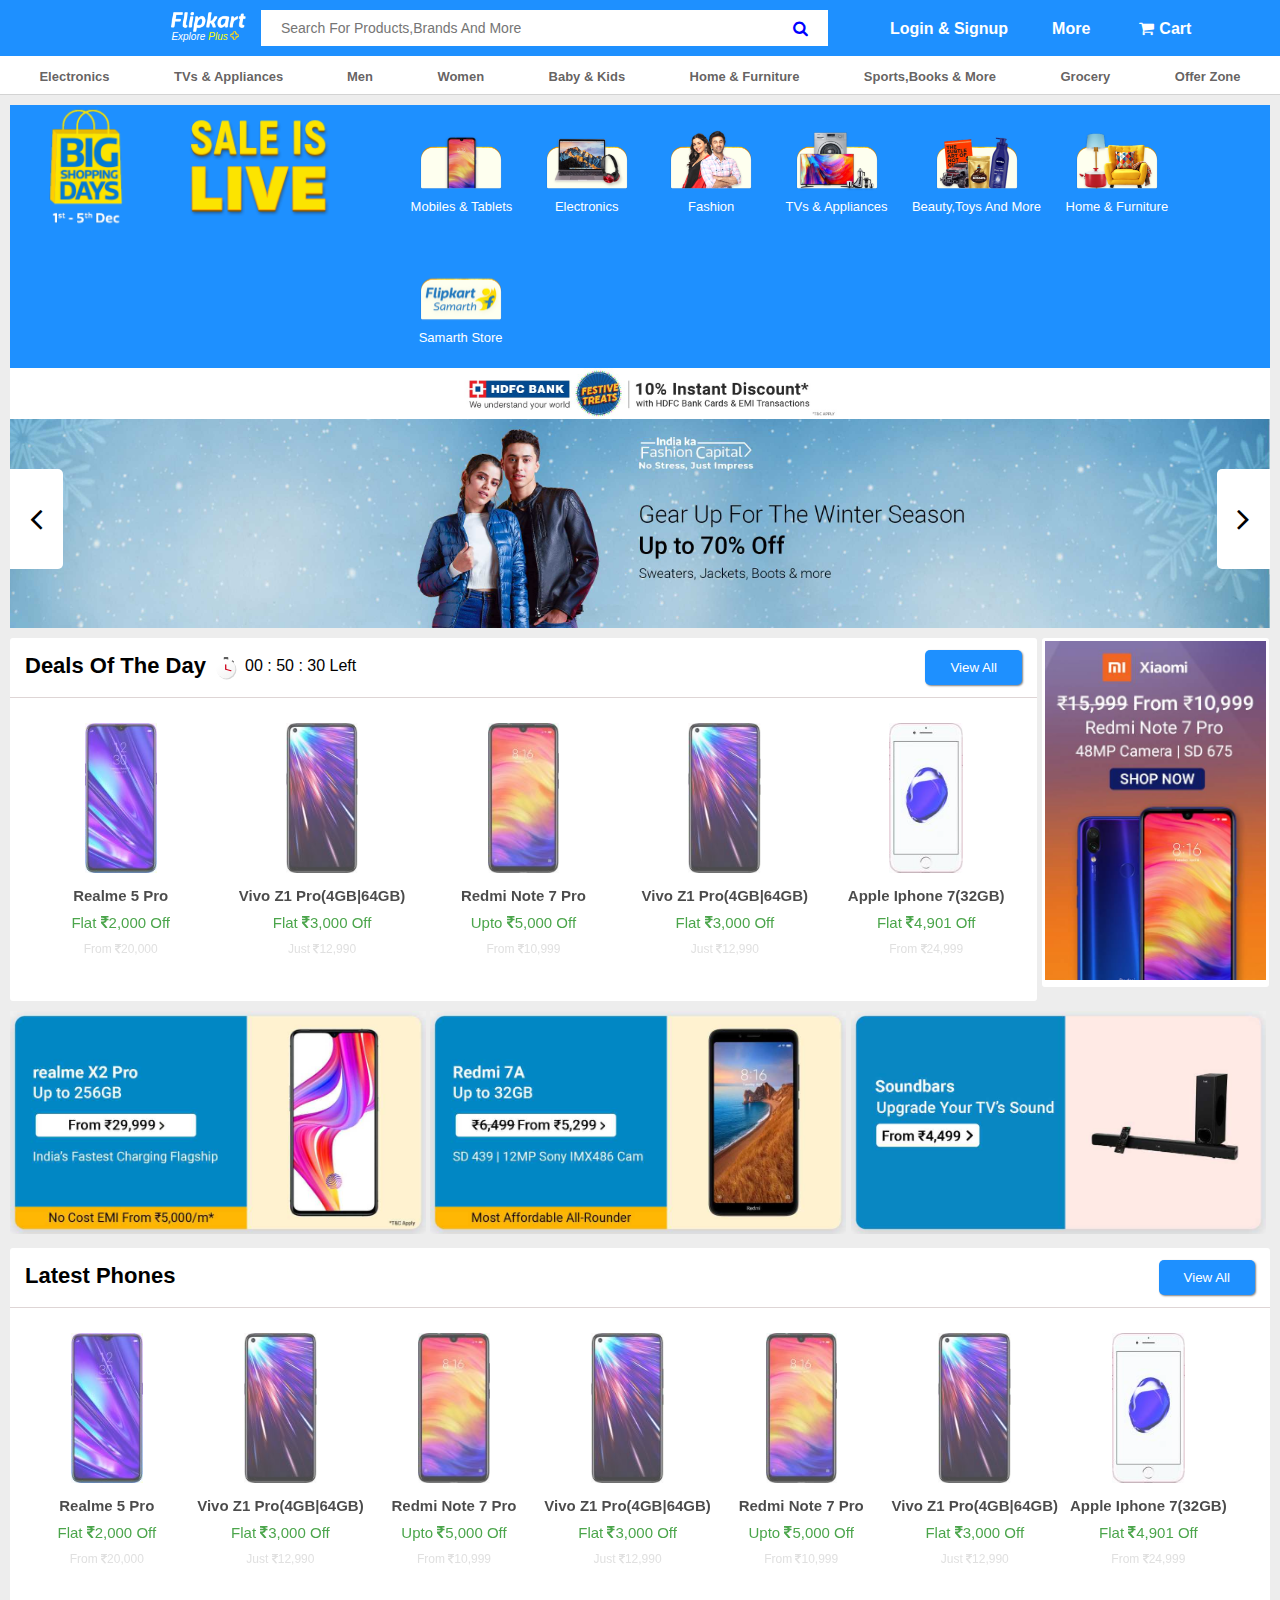
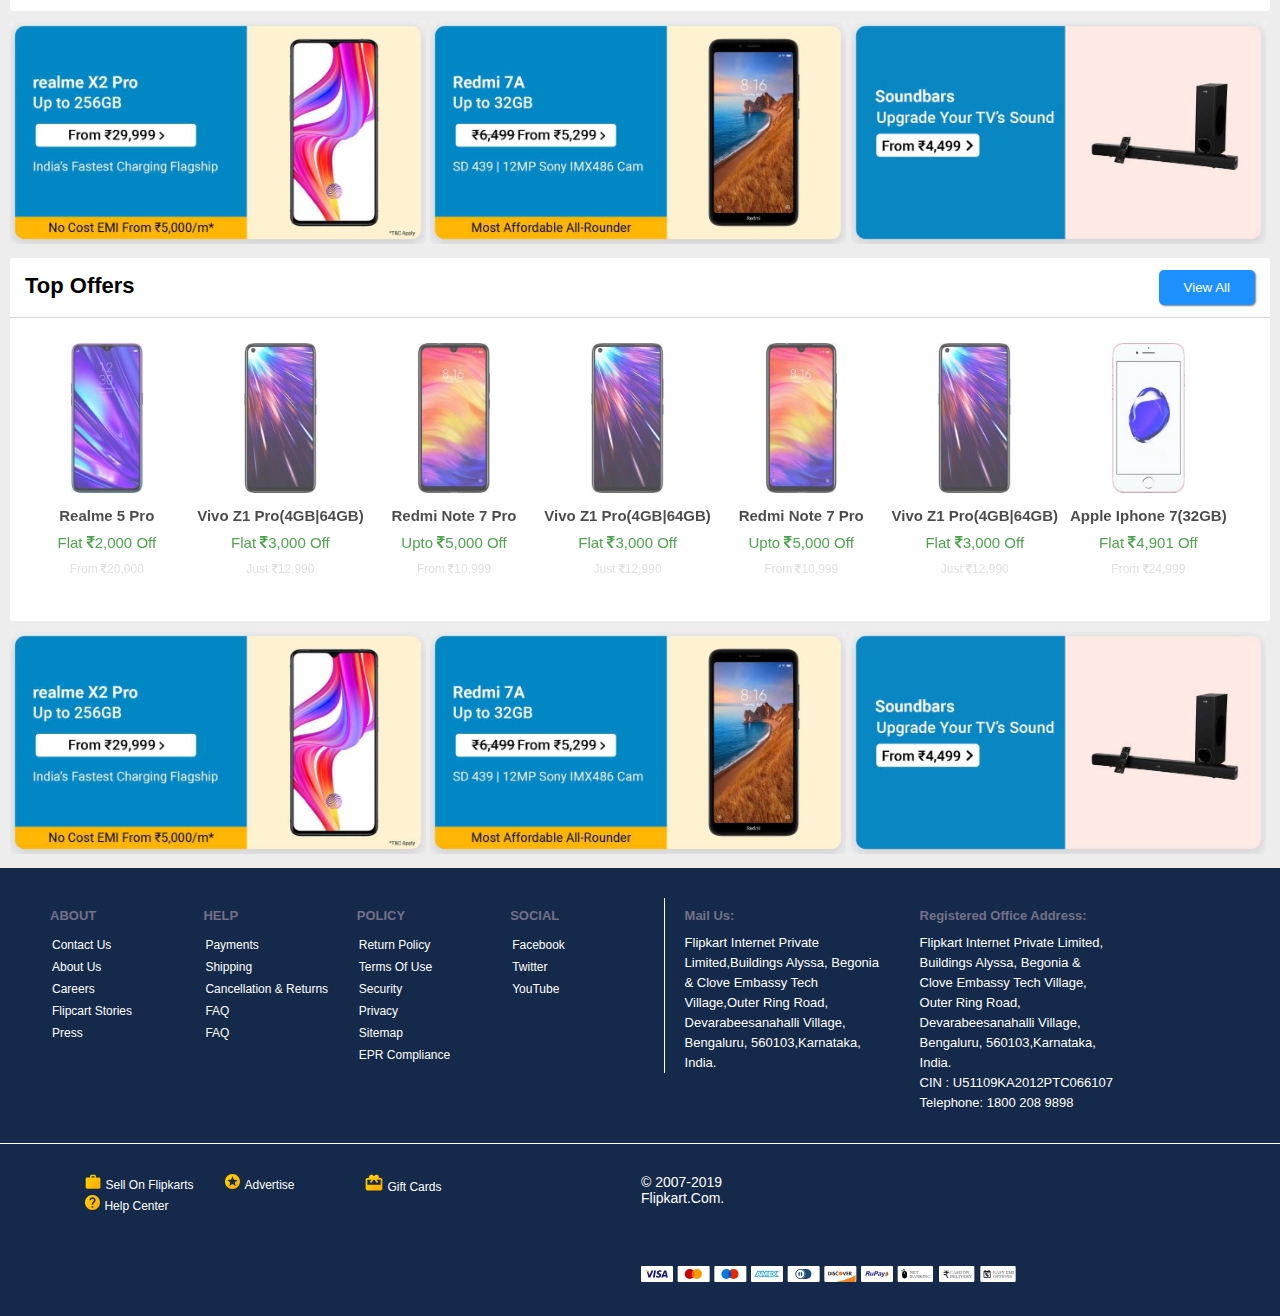
<file: Flipcart-Clone-main/index.html>
<!DOCTYPE html>
<html>
<head>
	<title>Flipcart</title>	
		<meta name="viewport" content="width=device-width, initial-scale=1">
		<link rel="shortcut icon" href="https://static-assets-web.flixcart.com/www/promos/new/20150528-140547-favicon-retina.ico" type="image/x-icon">
		<link rel="stylesheet" href="css/flipcart.css">
		<link rel="stylesheet" href="https://cdnjs.cloudflare.com/ajax/libs/font-awesome/4.7.0/css/font-awesome.min.css">
		<script src="https://ajax.googleapis.com/ajax/libs/jquery/3.4.1/jquery.min.js"></script>
		<script>
			$(document).ready(function(){
			  $(".link.two").click(function(){
				$(".bottom-header nav").slideToggle();
			  });
			  
			   $(".img1").mouseenter(function(){
				$(this).css("opacity", "1");
			  });
			  
			   $(".img1").mouseleave(function(){
				$(this).css("opacity", "0.7");
			  });
			  
				$("input").keydown(function(){
					$("input").css("background-color", "yellow");
				  });
				  
			  $("input").keyup(function(){
				$("input").css("background-color", "pink");
			  });
		
			  
			});
		</script>
</head>
<body>
	
			<!--Header start-->
<header>
		<div class="top-header">
			<div class="top-nav">
				<div id="menu-bar"  onclick="openNav()"><i class="fa fa-bars"> </i></div>
				<div class="logo">
					<div class="logo1"><a href="#"><img class="icon"src="images/icon.png" alt="FASHION"/><sup>Lite</sup></a></div>
					<div class="logo2"><a href="#" class="text">Explore<span>Plus<img class="plus" src="images/plus.png" alt="FASHION"/></span></a></div>
				</div>
				<div class="search-box">
					<form>
						<input type="search"  placeholder="Search for Products,brands and more"><i class="fa fa-search"></i></input>
						</form>
				</div>
				<div class="login">
					<ul>
						<li class="list">
						  <a class="link one" href="#">Login <span>& Signup</span></a>
						</li>
						<li class="list">
						  <a class="link two" href="#">More</a>
						</li>
						<li class="list">
						  <a class="link three" href="#"><i class="fa fa-shopping-cart"></i><span>Cart</span></a>
						</li>
						<li class="list">
						  <a class="link four" href="#"><i class="fa fa-plus-square"></i></a>
						</li>
						<div class="clear"> </div>
					</ul>
				</div>
				
				<div class="clear"> </div>				
			</div>
		</div>
		<div class="bottom-header">
			<nav>
				<ul>
					<li class="nav-list1">
					  <a class="nav-link1 one" href="#sec3">Electronics</a>
					</li>
					<li class="nav-list1">
					  <a class="nav-link1" href="#">TVs & Appliances </a>
					</li>
					<li class="nav-list1">
					  <a class="nav-link1" href="#">Men</a>
					</li>
					<li class="nav-list1">
					  <a class="nav-link1" href="#">Women</a>
					</li>
					<li class="nav-list1">
					  <a class="nav-link1" href="#">Baby & Kids</a>
					</li>
					<li class="nav-list1">
					  <a class="nav-link1" href="#">Home & Furniture</a>
					</li>
					<li class="nav-list1">
					  <a class="nav-link1" href="#">Sports,Books & More</a>
					</li>
					<li class="nav-list1">
					  <a class="nav-link1" href="#">Grocery</a>
					</li>
					<li class="nav-list1">
					  <a class="nav-link1" href="#">Offer Zone</a>
					</li>
					<div class="clear"> </div>
				</ul>
			</nav>
		</div>	
</header>
			<!--Header end-->	
<section>
	<div class="section1">
		<div class="sale-banner">
			<div class="banner-img">
				<img src="images/sale-basket.png" alt="FASHION"/>
			</div>
			<div class="banner-list">
				<ul>
					<li class="nav-list">
					  <a class="nav-link" href="#"><img src="images/mobile1.png" alt="FASHION" /><p>Mobiles & Tablets</p></a>
					</li>
					<li class="nav-list">
					  <a class="nav-link" href="#"><img src="images/elec1.png" alt="FASHION" /><p>Electronics</p></a>
					</li>
					<li class="nav-list">
					  <a class="nav-link" href="#"><img src="images/fash1.png" alt="FASHION" /><p>Fashion</p></a>
					</li>
					<li class="nav-list">
					  <a class="nav-link" href="#"><img src="images/tv1.png" alt="FASHION" /><p>TVs & Appliances</p></a>
					</li>
					<li class="nav-list">
					  <a class="nav-link" href="#"><img src="images/toy1.png" alt="FASHION" /><p>Beauty,Toys and More</p></a>
					</li>
					<li class="nav-list">
					  <a class="nav-link" href="#"><img src="images/fur1.png" alt="FASHION" /><p>Home & Furniture</p></a>
					</li>
					<li class="nav-list">
					  <a class="nav-link" href="#"><img src="images/store1.png" alt="FASHION" /><p>Samarth Store</p></a>
					</li>
					<div class="clear"> </div>
				</ul>
			</div>
			<div class="clear"> </div>
				
		</div>
		<div class="discount">
			 <a class="link" href="#"><img src="images/discount.jpg" alt="FASHION" /></a>
		</div>
		<div class="clear"> </div>
				
	</div>	
	<div class="section2">
			<div class="slide-img">
				<a class="link" href="#"><img src="images/winter.jpg" alt="FASHION" /></a>
				<div>
					 <a class="arrow-banner left" href="#"><i class="fa fa-angle-left"></i></a>
					 <a class="arrow-banner right" href="#"><i class="fa fa-angle-right"></i></a>
				</div>
				
			</div>
	</div>
	<div class="img-container">
			<ul>
				<li class="img one"><a class="link" href="#"><img	 src="images/im1.jpg" alt="FASHION" /></a></li>
				<li class="img two"><a class="link img" href="#"><img src="images/im2.jpg" alt="FASHION" /></a></li>
				<li class="img three"><a class="link img" href="#"><img src="images/im3.jpg" alt="FASHION" /></a></li>
				<div class="clear"> </div>
			</ul>
		</div>	
	<div class="section3" id="sec3">
		<div class="left-container">
			<div class="title">
				<h2> Deals of the Day </h2>
				<div>
					<img src="images/time.svg" alt="FASHION" height="24" weight="24"/>
					<span>00 : 50 : 30 Left </span>
				</div>
				<button>View All</button>
				<div class="clear"> </div>
			</div>
			<div class="image-container">
				<div class="img1">
					<a>
						<div class="img"><img src="images/img1.jpeg" alt="FASHION" /></div>
						<h3>Realme 5 Pro</h3>
						<span>Flat <i class="fa fa-rupee"></i>2,000 Off</span>
						<p>From <i class="fa fa-rupee"></i>20,000 </p>
					</a>
				</div>
				<div class="img1">
					<a>
						<div class="img"><img src="images/img2.jpeg" alt="FASHION" /></div>
						<h3>vivo Z1 Pro(4GB|64GB)</h3>
						<span>Flat <i class="fa fa-rupee"></i>3,000 Off</span>
						<p>just <i class="fa fa-rupee"></i>12,990 </p>
					</a>
				</div>
				<div class="img1">
					<a>
						<div class="img"><img src="images/img3.jpeg" alt="FASHION" /></div>
						<h3>Redmi Note 7 Pro</h3>
						<span>Upto <i class="fa fa-rupee"></i>5,000 Off</span>
						<p>From <i class="fa fa-rupee"></i>10,999 </p>
					</a>
				</div>
				<div class="img1">
					<a>
						<div class="img"><img src="images/img2.jpeg" alt="FASHION" /></div>
						<h3>vivo Z1 Pro(4GB|64GB)</h3>
						<span>Flat <i class="fa fa-rupee"></i>3,000 Off</span>
						<p>just <i class="fa fa-rupee"></i>12,990 </p>
					</a>
				</div>
				<div class="img1 im5">
					<a>
						<div class="img"><img src="images/img5.jpeg" alt="FASHION" /></div>
						<h3>apple iphone 7(32GB)</h3>
						<span>Flat <i class="fa fa-rupee"></i>4,901 Off</span>
						<p>From <i class="fa fa-rupee"></i>24,999 </p>
					</a>
				</div>	
				<div class="clear"> </div>		
			</div>
		</div>
		<div class="right-container">
				<a class="link one" href="#"><img src="images/note7.jpg" alt="FASHION" /></a>
				<a class="link two" href="#"><img src="images/tv.jpg" alt="FASHION" /></a>
		</div>
		<div class="clear"> </div>
	</div>
	<div class="section4">
		<div class="sec-img">
			<img src="images/sec1.jpg" alt="FASHION"/>
		</div>
		<div class="sec-img">
			<img src="images/sec2.jpg" alt="FASHION"/>
		</div>
		<div class="sec-img three">
			<img src="images/sec3.jpg" alt="FASHION"/>
		</div>
	</div>
	<div class="section5">
		<div class="title">
				<h2> Latest Phones </h2>
				<button>View All</button>
				<div class="clear"> </div>
			</div>
		<div class="image-container">
				<div class="img1">
					<a>
						<div class="img"><img src="images/img1.jpeg" alt="FASHION" /></div>
						<h3>Realme 5 Pro</h3>
						<span>Flat <i class="fa fa-rupee"></i>2,000 Off</span>
						<p>From <i class="fa fa-rupee"></i>20,000 </p>
					</a>
				</div>
				<div class="img1">
					<a>
						<div class="img"><img src="images/img2.jpeg" alt="FASHION" /></div>
						<h3>vivo Z1 Pro(4GB|64GB)</h3>
						<span>Flat <i class="fa fa-rupee"></i>3,000 Off</span>
						<p>just <i class="fa fa-rupee"></i>12,990 </p>
					</a>
				</div>
				<div class="img1">
					<a>
						<div class="img"><img src="images/img3.jpeg" alt="FASHION" /></div>
						<h3>Redmi Note 7 Pro</h3>
						<span>Upto <i class="fa fa-rupee"></i>5,000 Off</span>
						<p>From <i class="fa fa-rupee"></i>10,999 </p>
					</a>
				</div>
				<div class="img1">
					<a>
						<div class="img"><img src="images/img2.jpeg" alt="FASHION" /></div>
						<h3>vivo Z1 Pro(4GB|64GB)</h3>
						<span>Flat <i class="fa fa-rupee"></i>3,000 Off</span>
						<p>just <i class="fa fa-rupee"></i>12,990 </p>
					</a>
				</div>
				<div class="img1 im5">
					<a>
						<div class="img"><img src="images/img3.jpeg" alt="FASHION" /></div>
						<h3>Redmi Note 7 Pro</h3>
						<span>Upto <i class="fa fa-rupee"></i>5,000 Off</span>
						<p>From <i class="fa fa-rupee"></i>10,999 </p>
					</a>
				</div>
				<div class="img1 im5">
					<a>
						<div class="img"><img src="images/img2.jpeg" alt="FASHION" /></div>
						<h3>vivo Z1 Pro(4GB|64GB)</h3>
						<span>Flat <i class="fa fa-rupee"></i>3,000 Off</span>
						<p>just <i class="fa fa-rupee"></i>12,990 </p>
					</a>
				</div>
				<div class="img1 im5">
					<a>
						<div class="img"><img src="images/img5.jpeg" alt="FASHION" /></div>
						<h3>apple iphone 7(32GB)</h3>
						<span>Flat <i class="fa fa-rupee"></i>4,901 Off</span>
						<p>From <i class="fa fa-rupee"></i>24,999 </p>
					</a>
				</div>	
				
				<div class="clear"> </div>		
		</div>
	</div>
	<div class="section4 two">
		<div class="sec-img">
			<img src="images/sec1.jpg" alt="FASHION"/>
		</div>
		<div class="sec-img">
			<img src="images/sec2.jpg" alt="FASHION"/>
		</div>
		<div class="sec-img three">
			<img src="images/sec3.jpg" alt="FASHION"/>
		</div>
	</div>
	<div class="section5 two">
		<div class="title">
				<h2> Top Offers </h2>
				<button>View All</button>
				<div class="clear"> </div>
			</div>
		<div class="image-container">
				<div class="img1">
					<a>
						<div class="img"><img src="images/img1.jpeg" alt="FASHION" /></div>
						<h3>Realme 5 Pro</h3>
						<span>Flat <i class="fa fa-rupee"></i>2,000 Off</span>
						<p>From <i class="fa fa-rupee"></i>20,000 </p>
					</a>
				</div>
				<div class="img1">
					<a>
						<div class="img"><img src="images/img2.jpeg" alt="FASHION" /></div>
						<h3>vivo Z1 Pro(4GB|64GB)</h3>
						<span>Flat <i class="fa fa-rupee"></i>3,000 Off</span>
						<p>just <i class="fa fa-rupee"></i>12,990 </p>
					</a>
				</div>
				<div class="img1">
					<a>
						<div class="img"><img src="images/img3.jpeg" alt="FASHION" /></div>
						<h3>Redmi Note 7 Pro</h3>
						<span>Upto <i class="fa fa-rupee"></i>5,000 Off</span>
						<p>From <i class="fa fa-rupee"></i>10,999 </p>
					</a>
				</div>
				<div class="img1">
					<a>
						<div class="img"><img src="images/img2.jpeg" alt="FASHION" /></div>
						<h3>vivo Z1 Pro(4GB|64GB)</h3>
						<span>Flat <i class="fa fa-rupee"></i>3,000 Off</span>
						<p>just <i class="fa fa-rupee"></i>12,990 </p>
					</a>
				</div>
				<div class="img1 im5">
					<a>
						<div class="img"><img src="images/img3.jpeg" alt="FASHION" /></div>
						<h3>Redmi Note 7 Pro</h3>
						<span>Upto <i class="fa fa-rupee"></i>5,000 Off</span>
						<p>From <i class="fa fa-rupee"></i>10,999 </p>
					</a>
				</div>
				<div class="img1 im5">
					<a>
						<div class="img"><img src="images/img2.jpeg" alt="FASHION" /></div>
						<h3>vivo Z1 Pro(4GB|64GB)</h3>
						<span>Flat <i class="fa fa-rupee"></i>3,000 Off</span>
						<p>just <i class="fa fa-rupee"></i>12,990 </p>
					</a>
				</div>
				<div class="img1 im5">
					<a>
						<div class="img"><img src="images/img5.jpeg" alt="FASHION" /></div>
						<h3>apple iphone 7(32GB)</h3>
						<span>Flat <i class="fa fa-rupee"></i>4,901 Off</span>
						<p>From <i class="fa fa-rupee"></i>24,999 </p>
					</a>
				</div>	
				
				<div class="clear"> </div>		
		</div>
	</div>
	<div class="section4 three">
		<div class="sec-img">
			<img src="images/sec1.jpg" alt="FASHION"/>
		</div>
		<div class="sec-img">
			<img src="images/sec2.jpg" alt="FASHION"/>
		</div>
		<div class="sec-img three">
			<img src="images/sec3.jpg" alt="FASHION"/>
		</div>
	</div>
	
</section>
 
  <footer>
  <script src="https://ajax.googleapis.com/ajax/libs/jquery/3.4.1/jquery.min.js"></script>

	<script>
		$(document).ready(function(){
		  $("#menu-bar").click(function(){
			$(".bottom-header").toggle();
		  });
		});
	</script>


	<div class="footer-top">
		<div class="lt one">
			<h3>ABOUT</h3>
			<ul>
				<li class="list">
				  <a class="link" href="#">Contact Us</a>
				</li>
				<li class="list">
				  <a class="link" href="#">About Us</a>
				</li>
				<li class="list">
				  <a class="link" href="#">Careers</a>
				</li>
				<li class="list">
				  <a class="link" href="#">Flipcart stories</a>
				</li>
				<li class="list">
				  <a class="link" href="#">Press</a>
				</li>
			</ul>
		</div>
		<div class="lt two">
			<h3>HELP</h3>
			<ul>
				<li class="list">
				  <a class="link" href="#">Payments</a>
				</li>
				<li class="list">
				  <a class="link" href="#">Shipping</a>
				</li>
				<li class="list">
				  <a class="link" href="#">Cancellation & Returns</a>
				</li>
				<li class="list">
				  <a class="link" href="#">FAQ</a>
				</li>
				<li class="list">
				  <a class="link" href="#">FAQ</a>
				</li>
			</ul>
		</div>
		<div class="lt three">
			<h3>POLICY</h3>
			<ul>
				<li class="list">
				  <a class="link" href="#">Return Policy</a>
				</li>
				<li class="list">
				  <a class="link" href="#">Terms Of Use</a>
				</li>
				<li class="list">
				  <a class="link" href="#">Security</a>
				</li>
				<li class="list">
				  <a class="link" href="#">Privacy</a>
				</li>
				<li class="list">
				  <a class="link" href="#">Sitemap</a>
				</li>
				<li class="list">
 				  <a class="link" href="#">EPR Compliance</a>
				</li>
				
			</ul>
		</div>
		<div class="lt four">
			<h3>SOCIAL</h3>
			<ul>
				<li class="list">
				  <a class="link" href="#">Facebook</a>
				</li>
				<li class="list">
				  <a class="link" href="#">Twitter</a>
				</li>
				<li class="list">
				  <a class="link" href="#">YouTube</a>
				</li>
			</ul>
		</div>
		<div class="rt five">
			<h3>Mail Us:</h3>
			<p>Flipkart Internet Private Limited,Buildings Alyssa, Begonia & Clove Embassy Tech Village,Outer Ring Road, Devarabeesanahalli Village,
				Bengaluru, 560103,Karnataka, India.</p>
		</div>
		<div class="rt six">
			<h3>Registered Office Address:</h3>
			<P>Flipkart Internet Private Limited, Buildings Alyssa, Begonia & Clove Embassy Tech Village, Outer Ring Road, Devarabeesanahalli Village,
				Bengaluru, 560103,Karnataka, India.</P>
			<P>CIN : U51109KA2012PTC066107</P>
			<P>Telephone: 1800 208 9898</P>
		</div>
		<div class="clear"> </div>
	</div>
	<div class="footer-bottom">
		<div class="bottom1-one">
			<ul>
				<li class="list">
					<img src="images/fot1.svg" alt="FASHION"/>
					<a class="link" href="#">Sell On Flipkarts</a>
				</li>
				<li class="list">
					<img src="images/fot2.svg" alt="FASHION"/>
				  <a class="link" href="#">Advertise</a>
				</li>
				<li class="list">
					<img src="images/fot3.svg" alt="FASHION"/>
				  <a class="link" href="#">Gift Cards</a>
				</li>
				<li class="list">
					<img src="images/fot5.svg" alt="FASHION"/>
				  <a class="link" href="#">Help Center</a>
				</li>
			</ul>
		</div>
		<div class="bottom1-two">
			<p>© 2007-2019 Flipkart.com.</p>
		</div>
		<div class="bottom1-three">
			<img src="images/fot4.svg" alt="FASHION"/>
		</div>
		<div class="clear"> </div>
	</div> 
</footer>  

</body>
</html>
</file>
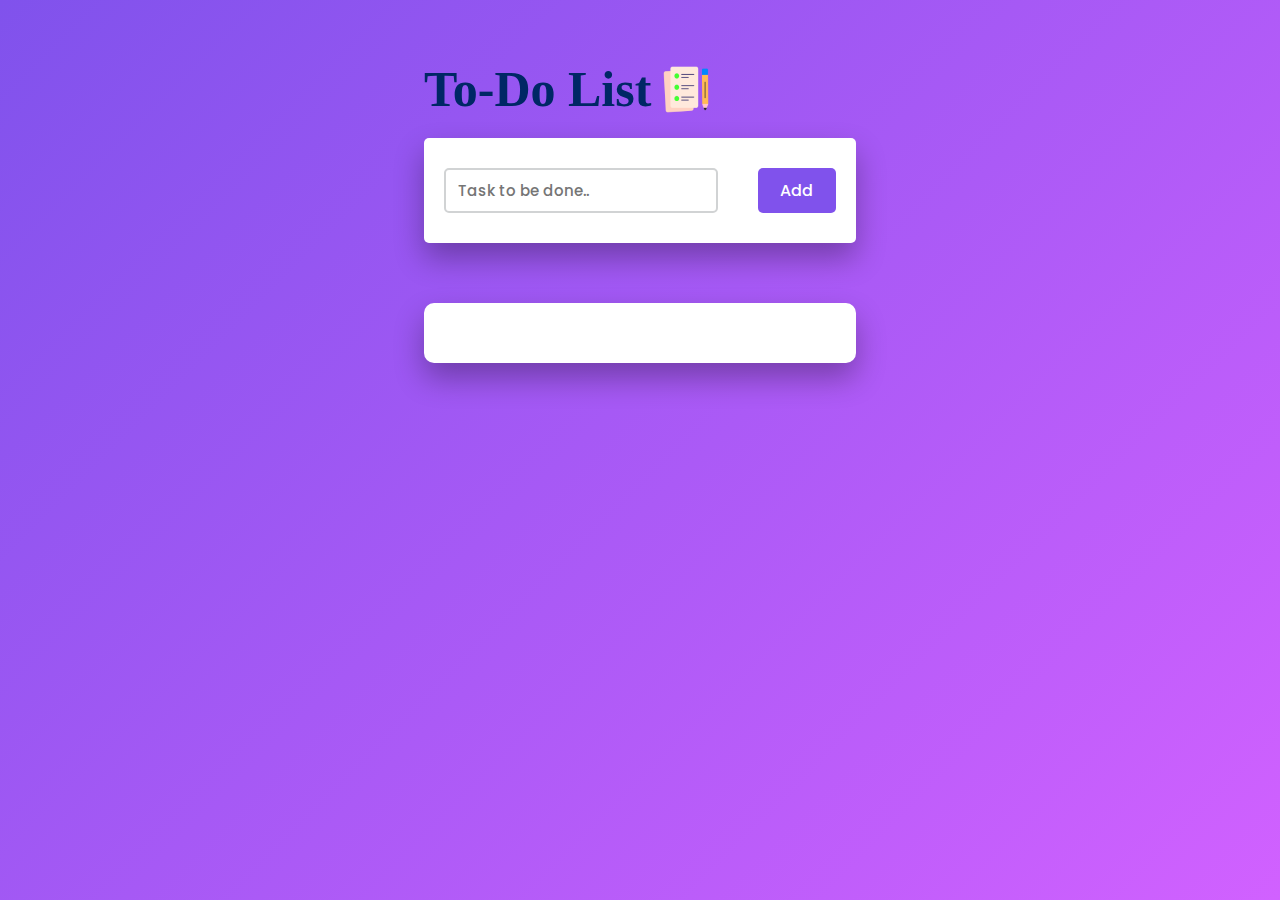
<file: To-Do-List/in.html>
<!DOCTYPE html>
<html lang="en">
<head>
    <title>Simple To Do List</title>
    <!--Google Font-->
    <link href="https://fonts.googleapis.com/css2?family=Poppins:wght@400;500&display=swap" rel="stylesheet">
    <!--Font Awesome CDN-->
    <link rel="stylesheet" href="https://cdnjs.cloudflare.com/ajax/libs/font-awesome/5.15.2/css/all.min.css">
    <!--Stylesheet-->
    <link rel="stylesheet" href="style.css">
</head>
<body>
    <div class="container">
        <h2>To-Do List <img src="icon.png" alt=""></h2>
        <div id="newtask">
            <input type="text" placeholder="Task to be done..">
            <button id="push">Add</button>
        </div>
        <div id="tasks"></div>
    </div>
    <!--Script-->
    <script src="script.js"></script>
</body>
</html>
</file>
<file: Flipcart-Clone-main/css/flipcart.css>
* {
		margin: 0;
		padding: 0;
		list-style: none;
		box-sizing: border-box;
		text-decoration: none;
		font-family:arial;
		text-transform: capitalize;
	}
	.clear{
		  clear: both;
		  }
	header{
			width:100%;
		}	
	.top-header{
			background-color:dodgerblue;
			width:100%;
			z-index:9999;
			position:fixed;
			top:0;
		}
	.top-nav{
			max-width: 1050px;
			width: 100%;
			overflow: hidden;
			margin:0 10% 0 13%;
			padding:10px 0px;
		}
	#menu-bar{
			float:left;
			display:none;
			color:white;
			cursor:pointer;
			line-height:30px;
			margin-left:10px;
			}
	sup{
		display:none;
		}
	.logo{
		float:left;
		width:9%;
		padding: 2px 5px;
		}
	.logo .logo2{
		margin-top:-10px;
	}
	.logo .icon{
		width:75px;
	}
	.logo .text{
		font-size:10px;
		color:white;
		font-style:italic;
		
		}
	.logo .text:hover{
		text-decoration:underline;
		}
	.text span{
		color:yellow;
		margin-left:3px;
	}
	.logo .plus{
		margin-left:2px;
		width:9px;
	}
	.search-box{
		float:left;
		width:54%;
		display: inline-block;
	}
	.search-box  input {
	  padding: 10px 20px;
	  font-size: 14px;
	  float: left;
	  width: 92%;
	   border:none;
	  }
	.search-box  i {
	  width: 8%;
	  padding: 10px;
	  color: blue;
	  background-color: white;
	  cursor: pointer;
	}
	.login{
		float:left;
		width:37%;
		padding: 10px 0px 5px 40px;
	}
	.login .list{
		float:left;
	}
	.list .link{
		padding: 9px 22px;
		color:white;
		font-weight:600;
	}
	.list .link.four{
			display:none;
		}
	.list i{
		padding: 0px 5px;
	}
	.bottom-header{
		width:100%;
		margin-top:58px;
	}
	nav{
		width:100%;
		border-bottom: 1px solid lightgrey;
		}
	nav ul{
		width:100%;
		padding: 9px 0;
		text-align:center;
	}
	nav .nav-list1{
		display:inline;
		padding: 0 30px;
	}
	nav .nav-link1{
		font-size:13px;
		color:#636060fa;
		font-weight: 600;
	}
	section{
		padding:10px;
		position:relative;
		background-color:#ededed;
	}
	.section1{
		width:100%;
		background-color:dodgerblue;
	}
	.sale-banner{
		width:100%;
	}
	.banner-img{
		width:31%;
		float:left;
	}
	.banner-img img {
		width: 100%;
	}
	.banner-list{
		float:left;
		width:69%;
	}
	.banner-list ul{
		width:100%;
	}
	.banner-list .nav-list{
		display:inline-block;
		padding: 23px 10px;
		text-align:center;
	}
	.nav-link img {
		width: 100px;
	}
	.nav-link p {
		font-size:13px;
		color:white;
	}
	.discount{
		width:100%;
		margin-bottom: -4px;
	}
	.discount img{
		width:100%;
		}
	.section2{
		width:100%;
		position:relative;
		}
	.slide-img{
		width:100%;
		overflow:hidden;
		
	}
	.section2 img{
		width:100%;
		display:block;
	}
	.arrow-banner{
		position:absolute;
		top:50px;
		color:black;
		padding:30px 20px;
		font-size:35px;
		font-weight:600;
		display:block;
		background-color:white;
	}
	.arrow-banner.left{
		left:0;
		border-radius:0 5px 5px 0;
	}
	.arrow-banner.right{
		border-radius:5px 0 0 5px ;
		right:0;
	}
	.img-container {
		display:none;
	}
	.section3 {
		margin: 10px 0;
		width:100%;
	}
	.left-container{
		width:81.5%;
		border-radius:3px;
		background-color:white;
		margin-right:5px;
		float:left;
	}
	.title {
		padding:12px 15px;
		border-bottom:1px solid #ded5d5;
		}
	.title h2{
		float:left;
		font-size: 22px;
		line-height: 32px;
		display: inline-block;
		font-weight: 600;
	}
	.title img{
		float:left;
		margin:7px 0px 0px 10px;		
	}
	.title span{
		float:left;	
		margin:7px;		
	}
	.title button{
		float:right;	
		padding: 10px 25px;
		border:none;
		border-radius:5px;
		cursor:pointer;
		box-shadow:1px 1px 2px grey;
		color:white;
		background-color:dodgerblue;
	}
	.image-container {
		width:100%;
		padding:10px;
	}
	.image-container .img1{
		width:20%;
		opacity: 0.7;
		text-align: center;
		padding-top:15px;
		padding-bottom:25px;
		float:left;
	}
	.img1 .img{
		cursor:pointer;
		padding: 0 15px;
		width:100%;	
		overflow:hidden;
	}
	.img img{
		height:150px;	
	}
	.img1 h3{
		font-size:15px;
		padding:10px 0;
	}
	.img1 span{
		font-size:15px;
		padding:10px 0;
		color:green;
	}
	.img1 p{
		font-size:12px;
		padding:10px 0;
		color:lightgray;
	}
	.right-container{
		width:18%;
		background-color:white;
		padding:3px;
		border-radius:3px;
		float:left;
	}
	.right-container img{
		width:100%;
	}
	.right-container .link.two{
		display:none;
	}
	.section4 {
		width:100%;
	}
	.sec-img{
		width:33%;
		display:inline-block;
	}
	.sec-img img{
		width:100%;
	}
	.section5{
		border-radius:3px;
		background-color:white;
		margin: 10px 0;
	}
	.section5 .image-container .img1{
		width:14%;
	}
	footer{
		width:100%;
	}
	.footer-top{
		padding:0px 50px;
		background-color:#102646fa;
		width:100%;
		margin-bottom:30px;
		margin:0 auto;
		padding-top:30px;
		padding-bottom:30px;
	}
	.lt{
		width:13%;
		float:left;
	}
	.rt{
		width:20%;
		padding:0px 20px;
		float:left;
	}
	.rt p{
		font-size:13px;
		color:white;
		font-weight:100;
		line-height: 20px;
	}
	.rt.five{
		border-left:1px solid white;
	}
	.lt h3{
		font-size:13px;
	    color: #737088;
		padding:10px 0px;
	}
	.rt h3{
		font-size:13px;
	    color: #737088;
		padding:10px 0px;
	}
	.lt .list{
		padding:2px;
	}
	.lt .link{
		font-weight:100;
		font-size:12px;
		padding:0px;
	}
	.footer-bottom{
		padding:0px 50px;
		background-color:#102646fa;
		width:100%;
		border-top:1px solid white;
	}
	.bottom1{
			display:inline-block;
			border:1px solid white;
	}
	.bottom1 img{
		width:10%;
	}
	
	.bottom1-one .list .link{
		font-weight:100;
		font-size:12px;
		padding:0px;
	}
	.bottom1-one{
		width:45%;
		margin:30px 20px;
		float:left;
	}
	.bottom1-one li{
		float:left;
		margin:0px 15px;
		width:110px;
	}
	.bottom1-two{
		width:14%;
		float:left;
		margin:30px 20px;
	}
	.bottom1-two p{
		font-size:14px;
		color:white;		
	}
	.bottom1-three{
		width:31%;
		margin:30px 20px;
		float:left;
	}
	
	
	
	/* css for mobile version  */
	
	@media(max-width:786px){
		.top-header {
			position: static;
			padding:0px 10px;
		}
		.top-nav {
			height:85px;
			margin:0px;
		}
		.logo .icon {
			width: 60px;
		}
		#menu-bar{
			display:block;
		}
		.list .link.four{
			display:block;
		}
		.logo{
			width:30%;
			margin-left: 10px
		}
		.logo .text {
			font-size: 9px;
		}
		.logo .plus {
			width: 10px;
			margin-left:2px;
		}
		.search-box {
			width: 90%;
			left:15px;
			position:absolute;
			top:45px;
		}
		.search-box input {
			padding: 8px 10px;
			float: right;
			font-size: 10px;
			width: 90%;
		}
		.search-box i {
			width: 10%;
			margin-left: 0px;
			padding: 8px;
			font-size: 11px;
		}
		.bottom-header {
			width: 100%;
			display:none;
		}
		.bottom-header nav {
			width: 100%;
			top: 85px;
			z-index: 9999;
			bottom: 0px;
			transition: width 0.5 ease;
			background: rgba(0,0,0,0.5);
			left: 0px;
			right: 0px;
			position: fixed;
		}
		.bottom-header nav ul {
			width: 200px;
			left: 0px;
			position: absolute;
			padding: 10px;
			background: white;
			height: 100%;
		}
		nav .nav-list1 {
			text-align: left;
			display: block;
			padding: 3px;
		}
		nav .nav-list1:hover{
			background-color:lightgray;
		}
		.login {
			width: 60%;
			float: right;		
			padding: 5px 10px;;		
		}
		.list .link {
			padding: 0px 0px;
			font-size:16px;
		}
		.list .link.two{
			display:none;
		}
		.list .link span{
			display:none;
		}
		.login .list {
			 padding: 0px 5px;
			 text-align:center;
 			 float: right;
		}
		section {
			padding: 5px;
		}
		.section1 {
			width:100%;
			margin-bottom:5px;
			background:white;
		}
		.discount {
			display: none;
		}
		.banner-img {
			display: none;
		}
		.banner-list {
			width:100%;
			overflow:auto;
		}
		.banner-list ul {
			width:600px;
		}
		.banner-list .nav-list {
			display: inline-block;
			text-align: center;
			padding:0px;
		}
		.nav-link img {
			width: 60px;
		}
		.nav-link p {
			font-size: 10px;
			color: black;
		}
		.section5 .image-container .img1 {
			width: 100%;
		}
		.image-container .img1 {
			width: 100%;
			float: none;
		}
		.sec-img {
			width: 100%;
			display:block;
		}
		.img-container {
			display:block;
			background-color:white;
			margin-top: 10px;
		}
		.img-container img {
			width:100%;
			height:100px;
		}
		.img-container  ul  li {
			float: left;
			width: 33%;
			padding: 2px;
		}
		.section3 {
			background-color:blue;
		}
		.title {
			background-color: #ece4e3;
			padding:15px 10px;
			border:none;
		}
		.title button {
			padding: 10px 10px;
		}
		.title h2 {
			font-size: 16px;
		}
		.section3 .left-container {
			background-color:blue;
			padding: 10px 10px 0px 10px;
			width: 100%;
			border:none;
			float: none;
		}
		.image-container {
			padding:0px;
		}
		.image-container .img1 {
			width: 50%;
			border: 1px solid #f5eeee;
			float: left;
			padding: 10px 0px;
		}
		.img img {
			height: 100px;
		}
		.img1 h3 {
			font-size: 13px;
			font-weight:100;
			padding: 5px 0;
		}
		.img1 p {
			display:none;
		}
		.img1 span {
			font-size: 12px;
		}
		.image-container .img1.im5 {
			display:none;
		}
		.image-container {
			background:white;
		}
		.section5 .image-container .img1 {
			width: 50%;
		}
		.section3 .right-container {
			width: 100%;
			padding: 5px;
			margin-top: 10px;
		}
		.right-container img {
			height: 120px;
		}
		.right-container .link.one{
			display:none;
		}
		.right-container .link.two{
			display:block;
		}
		.arrow-banner {
			display: none;
		}
		.section4 {
			padding: 5px;
			background: #a0cac5;
		}
		.section4.two {
			background: #b16fa9;
		}
		.section4.three{
			background: #2fbb81;
		}	
		.sec-img .img img {
			height: 100px;
		}
		.sec-img{
			width:49%;
			display:inline-block;
		}
		.sec-img.three{
			display:none;
		}
		.section5 {
			padding: 10px;
			background-color: #b6de15;
		}
		.section5.two {
			background-color: #6818b1;
		}
		.footer-top{
			display:none;
		}
		.bottom1-one{
			display:none;
		}
		.bottom1-two{
			width: 100%;
			text-align:center;
			margin: 10px;
		}
		.bottom1-three{
			display:none;
		}
		
	}
</file>
<file: To-Do-List/style.css>
*,
*:before,
*:after{
    padding: 0;
    margin: 0;
    box-sizing: border-box;
}
body{
    height: 100vh;
    background: linear-gradient(
        135deg,
        #8052ec,
        #d161ff
    );
}
.container{
    width: 40%;
    min-width: 450px;
    position: absolute;
    margin: auto;
    left: 0;
    right: 0;
    top: 30px;
    padding: 30px 40px;
}
#newtask{
    position: relative;
    background-color: #ffffff;
    padding: 30px 20px;
    border-radius: 5px;
    box-shadow: 0 15px 30px rgba(0,0,0,0.3);
}
#newtask input{
    width: 70%;
    width: 70%;
    height: 45px;
    font-family: 'Poppins',sans-serif;
    font-size: 15px;
    border: 2px solid #d1d3d4;
    padding: 12px;
    color: #111111;
    font-weight: 500;
    position: relative;
    border-radius: 5px;
}
#newtask input:focus{
    outline: none;
    border-color: #8052ec;
}

#newtask button{
    position: relative;
    float: right;
    width: 20%;
    height: 45px;
    border-radius: 5px;
    font-family: 'Poppins',sans-serif;
    font-weight: 500;
    font-size: 16px;
    background-color: #8052ec;
    border: none;
    color: #ffffff;
    cursor: pointer;
    outline: none;
}
#tasks{
    background-color: #ffffff;
    padding: 30px 20px;
    margin-top: 60px;
    border-radius: 10px;
    box-shadow: 0 15px 30px rgba(0,0,0,0.3);
    width: 100%;
    position: relative;
}
.task{
    background-color: #ffffff;
    height: 50px;
    padding: 5px 10px;
    margin-top: 10px;
    display: flex;
    align-items: center;
    justify-content: space-between;
    border-bottom: 2px solid #d1d3d4;
    cursor: pointer;
}
.task span{
    font-family: 'Poppins',sans-serif;
    font-size: 15px;
    font-weight: 400;
}
.task button{
    background-color: #8052ec;
    color: #ffffff;
    height: 100%;
    width: 40px;
    border-radius: 5px;
    border: none;
    cursor: pointer;
    outline: none;
}
.completed{
    text-decoration: line-through;
}
h2{
    color: #002765;
    display: flex;
    align-items: center;
    margin-bottom: 20px;
    font-size: 50px;
}
h2 img{
    width: 50px;
    margin-left: 10px;
    height: 55px;
}
</file>
